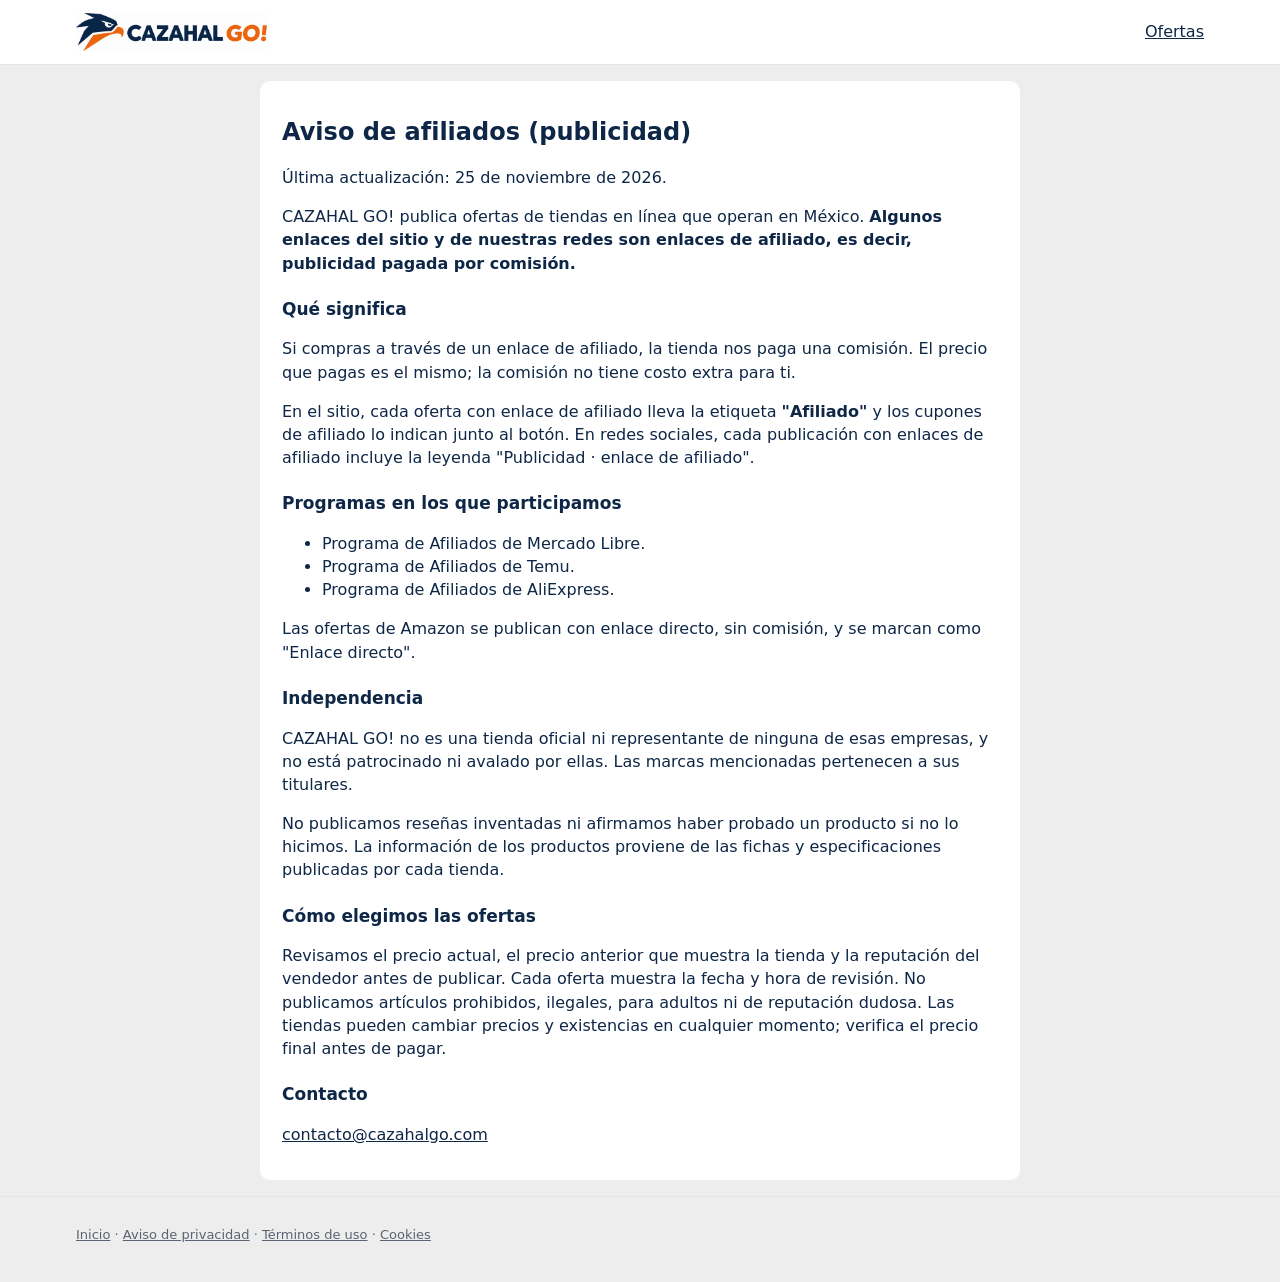
<file: aviso-de-afiliados.html>
<!DOCTYPE html>
<html lang="es-MX">
<head>
<meta charset="utf-8"><meta name="viewport" content="width=device-width, initial-scale=1">
<meta http-equiv="Content-Security-Policy" content="default-src 'self'; img-src 'self'; style-src 'self'; script-src 'self'; base-uri 'none'; form-action 'none'">
<title>Aviso de afiliados | CAZAHAL GO!</title>
<meta name="description" content="Cómo gana dinero CAZAHAL GO! y qué significan los enlaces de afiliado.">
<link rel="canonical" href="https://www.cazahalgo.com/aviso-de-afiliados.html">
<link rel="icon" href="img/favicon.ico"><link rel="stylesheet" href="estilos.css">
</head>
<body>
<header class="top"><div class="wrap top-in"><a href="/" class="logo"><img src="img/logo.png" alt="CAZAHAL GO!" width="302" height="60"></a><nav class="redes"><a href="/">Ofertas</a></nav></div></header>
<main class="wrap legal">
<h1>Aviso de afiliados (publicidad)</h1>
<p>Última actualización: 25 de noviembre de 2026.</p>
<p>CAZAHAL GO! publica ofertas de tiendas en línea que operan en México. <strong>Algunos enlaces del sitio y de nuestras redes son enlaces de afiliado, es decir, publicidad pagada por comisión.</strong></p>

<h2>Qué significa</h2>
<p>Si compras a través de un enlace de afiliado, la tienda nos paga una comisión. El precio que pagas es el mismo; la comisión no tiene costo extra para ti.</p>
<p>En el sitio, cada oferta con enlace de afiliado lleva la etiqueta <strong>"Afiliado"</strong> y los cupones de afiliado lo indican junto al botón. En redes sociales, cada publicación con enlaces de afiliado incluye la leyenda "Publicidad · enlace de afiliado".</p>

<h2>Programas en los que participamos</h2>
<ul>
<li>Programa de Afiliados de Mercado Libre.</li>
<li>Programa de Afiliados de Temu.</li>
<li>Programa de Afiliados de AliExpress.</li>
</ul>
<p>Las ofertas de Amazon se publican con enlace directo, sin comisión, y se marcan como "Enlace directo".</p>

<h2>Independencia</h2>
<p>CAZAHAL GO! no es una tienda oficial ni representante de ninguna de esas empresas, y no está patrocinado ni avalado por ellas. Las marcas mencionadas pertenecen a sus titulares.</p>
<p>No publicamos reseñas inventadas ni afirmamos haber probado un producto si no lo hicimos. La información de los productos proviene de las fichas y especificaciones publicadas por cada tienda.</p>

<h2>Cómo elegimos las ofertas</h2>
<p>Revisamos el precio actual, el precio anterior que muestra la tienda y la reputación del vendedor antes de publicar. Cada oferta muestra la fecha y hora de revisión. No publicamos artículos prohibidos, ilegales, para adultos ni de reputación dudosa. Las tiendas pueden cambiar precios y existencias en cualquier momento; verifica el precio final antes de pagar.</p>

<h2>Contacto</h2>
<p><a href="mailto:contacto@cazahalgo.com">contacto@cazahalgo.com</a></p>
</main>
<footer class="pie"><div class="wrap"><p><a href="/">Inicio</a> · <a href="aviso-de-privacidad.html">Aviso de privacidad</a> · <a href="terminos.html">Términos de uso</a> · <a href="cookies.html">Cookies</a></p></div></footer>
</body>
</html>
</file>
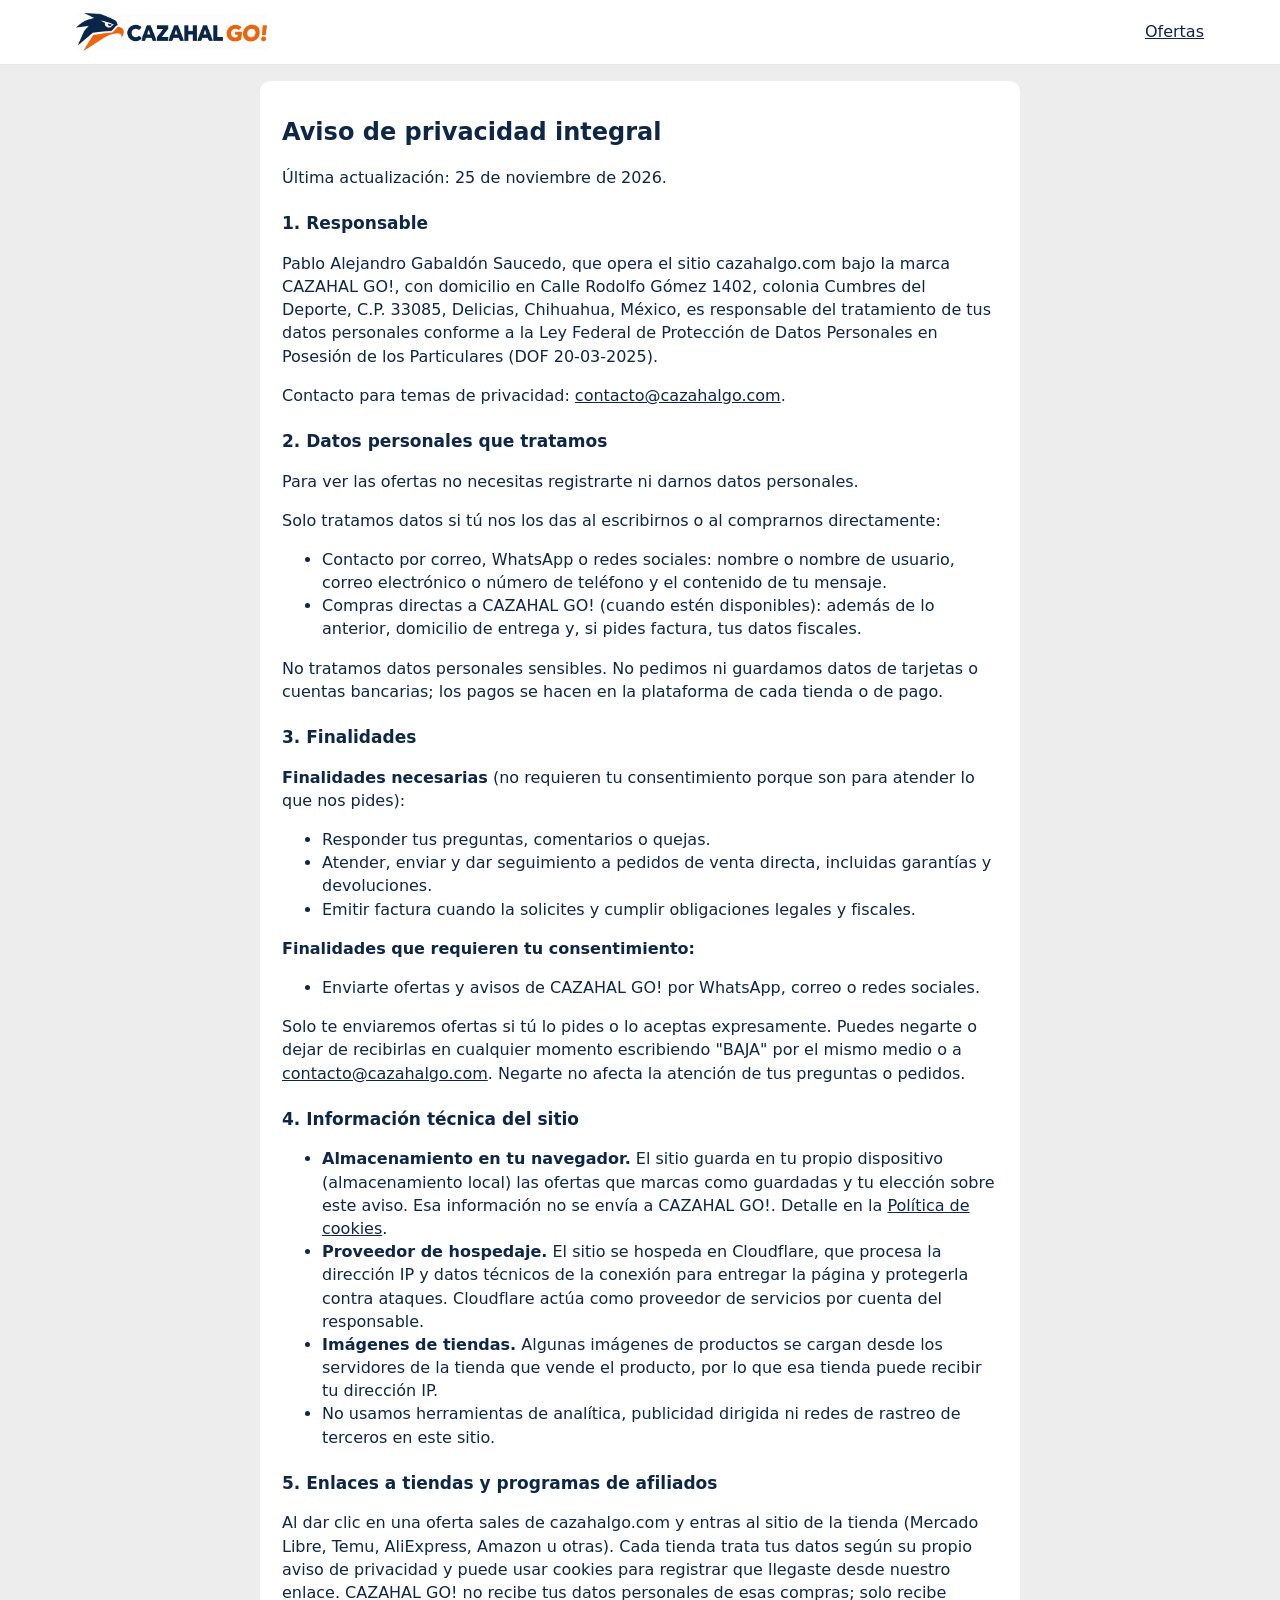
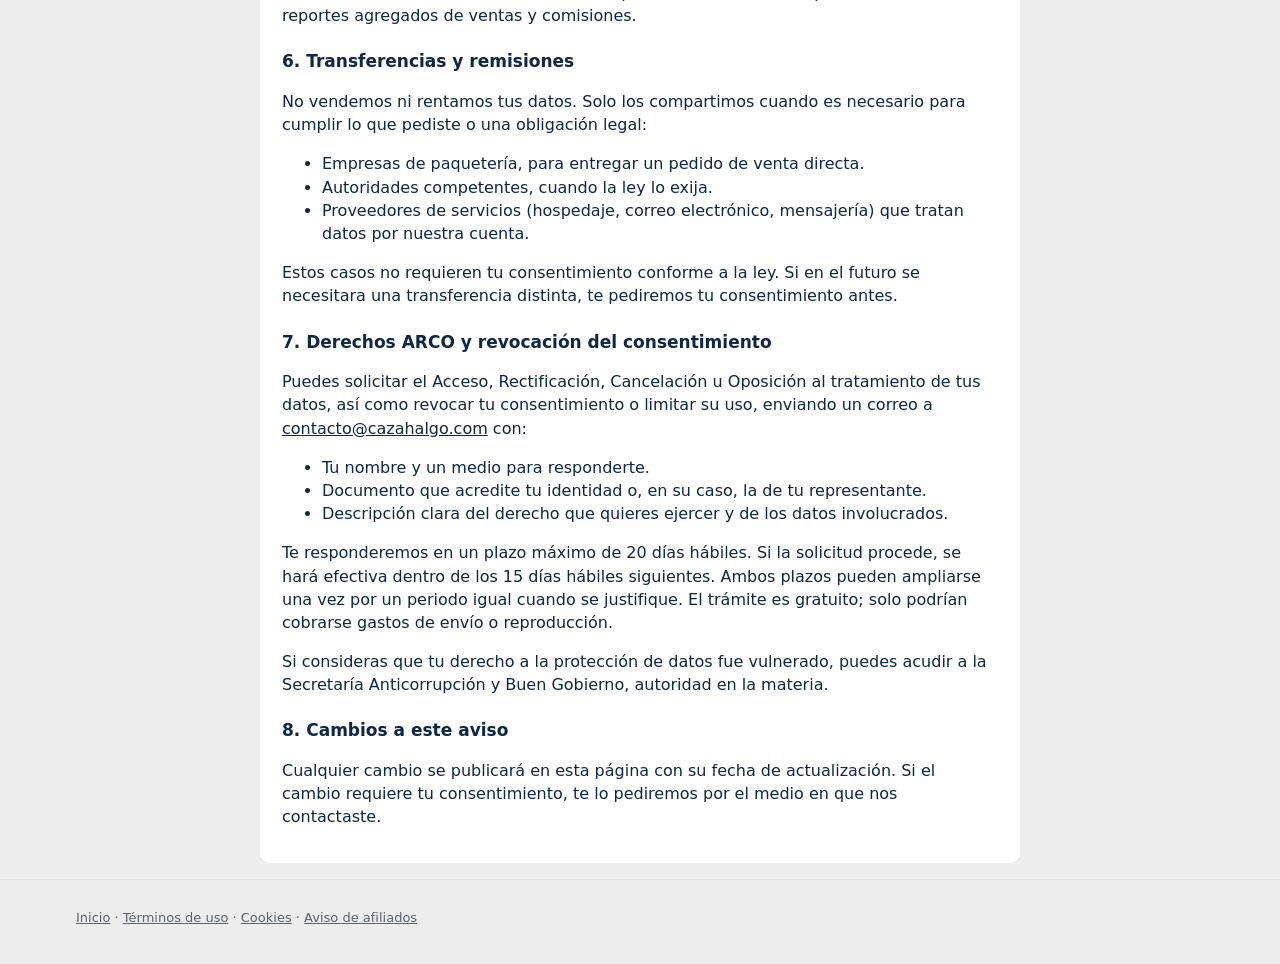
<file: aviso-de-privacidad.html>
<!DOCTYPE html>
<html lang="es-MX">
<head>
<meta charset="utf-8"><meta name="viewport" content="width=device-width, initial-scale=1">
<meta http-equiv="Content-Security-Policy" content="default-src 'self'; img-src 'self'; style-src 'self'; script-src 'self'; base-uri 'none'; form-action 'none'">
<title>Aviso de privacidad integral | CAZAHAL GO!</title>
<meta name="description" content="Aviso de privacidad integral de CAZAHAL GO! conforme a la Ley Federal de Protección de Datos Personales en Posesión de los Particulares.">
<link rel="canonical" href="https://www.cazahalgo.com/aviso-de-privacidad.html">
<link rel="icon" href="img/favicon.ico"><link rel="stylesheet" href="estilos.css">
</head>
<body>
<header class="top"><div class="wrap top-in"><a href="/" class="logo"><img src="img/logo.png" alt="CAZAHAL GO!" width="302" height="60"></a><nav class="redes"><a href="/">Ofertas</a></nav></div></header>
<main class="wrap legal">
<h1>Aviso de privacidad integral</h1>
<p>Última actualización: 25 de noviembre de 2026.</p>

<h2>1. Responsable</h2>
<p>Pablo Alejandro Gabaldón Saucedo, que opera el sitio cazahalgo.com bajo la marca CAZAHAL GO!, con domicilio en Calle Rodolfo Gómez 1402, colonia Cumbres del Deporte, C.P. 33085, Delicias, Chihuahua, México, es responsable del tratamiento de tus datos personales conforme a la Ley Federal de Protección de Datos Personales en Posesión de los Particulares (DOF 20-03-2025).</p>
<p>Contacto para temas de privacidad: <a href="mailto:contacto@cazahalgo.com">contacto@cazahalgo.com</a>.</p>

<h2>2. Datos personales que tratamos</h2>
<p>Para ver las ofertas no necesitas registrarte ni darnos datos personales.</p>
<p>Solo tratamos datos si tú nos los das al escribirnos o al comprarnos directamente:</p>
<ul>
<li>Contacto por correo, WhatsApp o redes sociales: nombre o nombre de usuario, correo electrónico o número de teléfono y el contenido de tu mensaje.</li>
<li>Compras directas a CAZAHAL GO! (cuando estén disponibles): además de lo anterior, domicilio de entrega y, si pides factura, tus datos fiscales.</li>
</ul>
<p>No tratamos datos personales sensibles. No pedimos ni guardamos datos de tarjetas o cuentas bancarias; los pagos se hacen en la plataforma de cada tienda o de pago.</p>

<h2>3. Finalidades</h2>
<p><strong>Finalidades necesarias</strong> (no requieren tu consentimiento porque son para atender lo que nos pides):</p>
<ul>
<li>Responder tus preguntas, comentarios o quejas.</li>
<li>Atender, enviar y dar seguimiento a pedidos de venta directa, incluidas garantías y devoluciones.</li>
<li>Emitir factura cuando la solicites y cumplir obligaciones legales y fiscales.</li>
</ul>
<p><strong>Finalidades que requieren tu consentimiento:</strong></p>
<ul>
<li>Enviarte ofertas y avisos de CAZAHAL GO! por WhatsApp, correo o redes sociales.</li>
</ul>
<p>Solo te enviaremos ofertas si tú lo pides o lo aceptas expresamente. Puedes negarte o dejar de recibirlas en cualquier momento escribiendo "BAJA" por el mismo medio o a <a href="mailto:contacto@cazahalgo.com">contacto@cazahalgo.com</a>. Negarte no afecta la atención de tus preguntas o pedidos.</p>

<h2>4. Información técnica del sitio</h2>
<ul>
<li><strong>Almacenamiento en tu navegador.</strong> El sitio guarda en tu propio dispositivo (almacenamiento local) las ofertas que marcas como guardadas y tu elección sobre este aviso. Esa información no se envía a CAZAHAL GO!. Detalle en la <a href="cookies.html">Política de cookies</a>.</li>
<li><strong>Proveedor de hospedaje.</strong> El sitio se hospeda en Cloudflare, que procesa la dirección IP y datos técnicos de la conexión para entregar la página y protegerla contra ataques. Cloudflare actúa como proveedor de servicios por cuenta del responsable.</li>
<li><strong>Imágenes de tiendas.</strong> Algunas imágenes de productos se cargan desde los servidores de la tienda que vende el producto, por lo que esa tienda puede recibir tu dirección IP.</li>
<li>No usamos herramientas de analítica, publicidad dirigida ni redes de rastreo de terceros en este sitio.</li>
</ul>

<h2>5. Enlaces a tiendas y programas de afiliados</h2>
<p>Al dar clic en una oferta sales de cazahalgo.com y entras al sitio de la tienda (Mercado Libre, Temu, AliExpress, Amazon u otras). Cada tienda trata tus datos según su propio aviso de privacidad y puede usar cookies para registrar que llegaste desde nuestro enlace. CAZAHAL GO! no recibe tus datos personales de esas compras; solo recibe reportes agregados de ventas y comisiones.</p>

<h2>6. Transferencias y remisiones</h2>
<p>No vendemos ni rentamos tus datos. Solo los compartimos cuando es necesario para cumplir lo que pediste o una obligación legal:</p>
<ul>
<li>Empresas de paquetería, para entregar un pedido de venta directa.</li>
<li>Autoridades competentes, cuando la ley lo exija.</li>
<li>Proveedores de servicios (hospedaje, correo electrónico, mensajería) que tratan datos por nuestra cuenta.</li>
</ul>
<p>Estos casos no requieren tu consentimiento conforme a la ley. Si en el futuro se necesitara una transferencia distinta, te pediremos tu consentimiento antes.</p>

<h2>7. Derechos ARCO y revocación del consentimiento</h2>
<p>Puedes solicitar el Acceso, Rectificación, Cancelación u Oposición al tratamiento de tus datos, así como revocar tu consentimiento o limitar su uso, enviando un correo a <a href="mailto:contacto@cazahalgo.com">contacto@cazahalgo.com</a> con:</p>
<ul>
<li>Tu nombre y un medio para responderte.</li>
<li>Documento que acredite tu identidad o, en su caso, la de tu representante.</li>
<li>Descripción clara del derecho que quieres ejercer y de los datos involucrados.</li>
</ul>
<p>Te responderemos en un plazo máximo de 20 días hábiles. Si la solicitud procede, se hará efectiva dentro de los 15 días hábiles siguientes. Ambos plazos pueden ampliarse una vez por un periodo igual cuando se justifique. El trámite es gratuito; solo podrían cobrarse gastos de envío o reproducción.</p>
<p>Si consideras que tu derecho a la protección de datos fue vulnerado, puedes acudir a la Secretaría Anticorrupción y Buen Gobierno, autoridad en la materia.</p>

<h2>8. Cambios a este aviso</h2>
<p>Cualquier cambio se publicará en esta página con su fecha de actualización. Si el cambio requiere tu consentimiento, te lo pediremos por el medio en que nos contactaste.</p>
</main>
<footer class="pie"><div class="wrap"><p><a href="/">Inicio</a> · <a href="terminos.html">Términos de uso</a> · <a href="cookies.html">Cookies</a> · <a href="aviso-de-afiliados.html">Aviso de afiliados</a></p></div></footer>
</body>
</html>
</file>
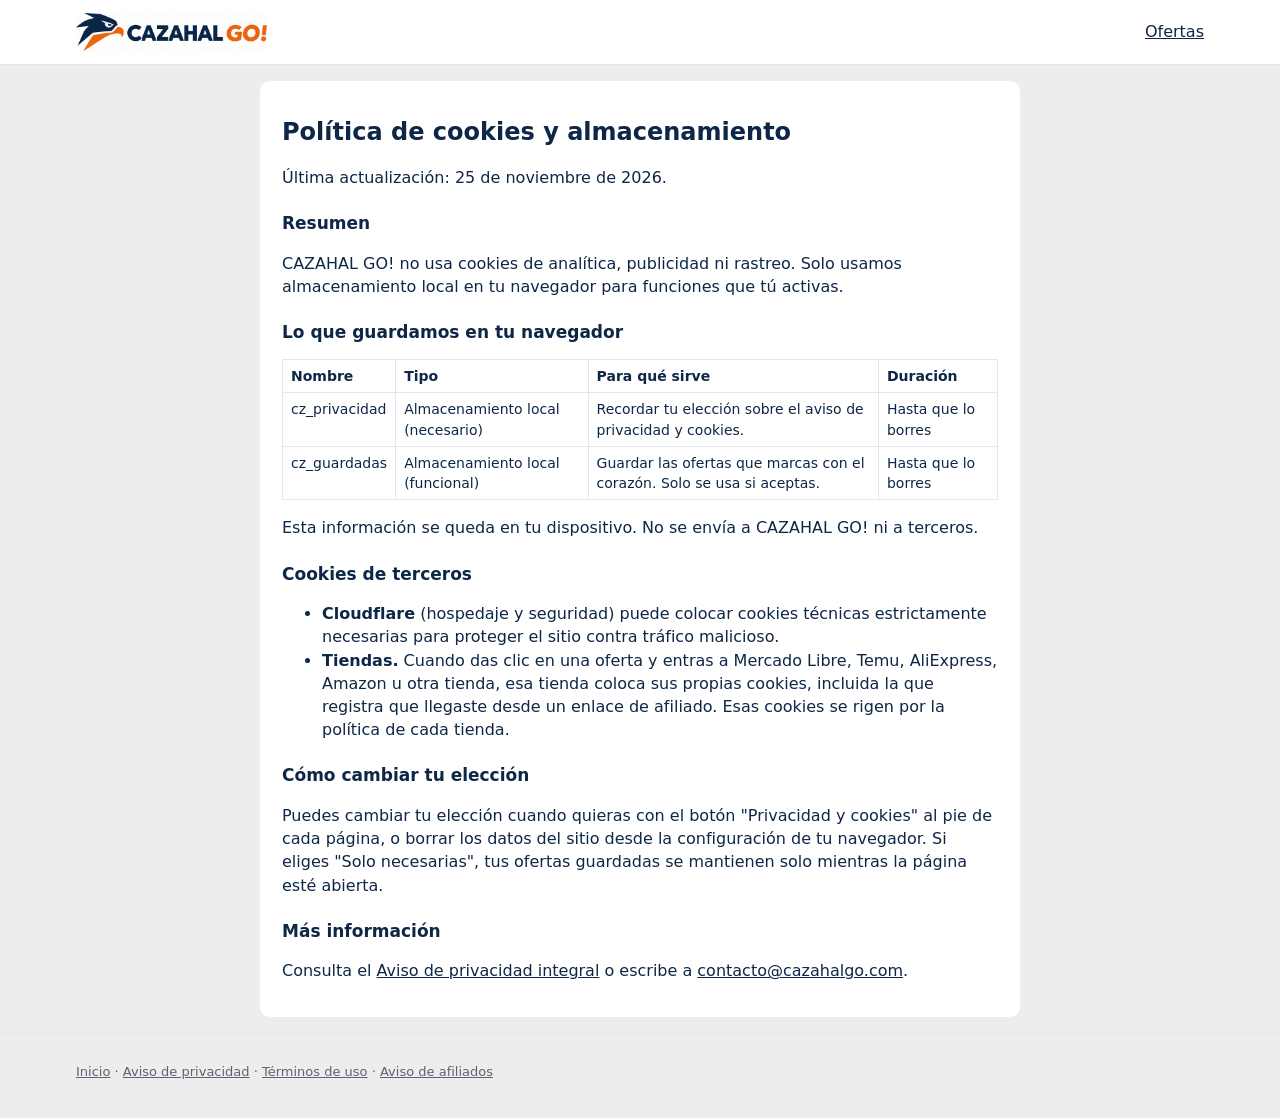
<file: cookies.html>
<!DOCTYPE html>
<html lang="es-MX">
<head>
<meta charset="utf-8"><meta name="viewport" content="width=device-width, initial-scale=1">
<meta http-equiv="Content-Security-Policy" content="default-src 'self'; img-src 'self'; style-src 'self'; script-src 'self'; base-uri 'none'; form-action 'none'">
<title>Política de cookies | CAZAHAL GO!</title>
<meta name="description" content="Qué cookies y almacenamiento local usa CAZAHAL GO! y cómo controlarlos.">
<link rel="canonical" href="https://www.cazahalgo.com/cookies.html">
<link rel="icon" href="img/favicon.ico"><link rel="stylesheet" href="estilos.css">
</head>
<body>
<header class="top"><div class="wrap top-in"><a href="/" class="logo"><img src="img/logo.png" alt="CAZAHAL GO!" width="302" height="60"></a><nav class="redes"><a href="/">Ofertas</a></nav></div></header>
<main class="wrap legal">
<h1>Política de cookies y almacenamiento</h1>
<p>Última actualización: 25 de noviembre de 2026.</p>

<h2>Resumen</h2>
<p>CAZAHAL GO! no usa cookies de analítica, publicidad ni rastreo. Solo usamos almacenamiento local en tu navegador para funciones que tú activas.</p>

<h2>Lo que guardamos en tu navegador</h2>
<table class="tabla-legal">
<thead><tr><th>Nombre</th><th>Tipo</th><th>Para qué sirve</th><th>Duración</th></tr></thead>
<tbody>
<tr><td>cz_privacidad</td><td>Almacenamiento local (necesario)</td><td>Recordar tu elección sobre el aviso de privacidad y cookies.</td><td>Hasta que lo borres</td></tr>
<tr><td>cz_guardadas</td><td>Almacenamiento local (funcional)</td><td>Guardar las ofertas que marcas con el corazón. Solo se usa si aceptas.</td><td>Hasta que lo borres</td></tr>
</tbody>
</table>
<p>Esta información se queda en tu dispositivo. No se envía a CAZAHAL GO! ni a terceros.</p>

<h2>Cookies de terceros</h2>
<ul>
<li><strong>Cloudflare</strong> (hospedaje y seguridad) puede colocar cookies técnicas estrictamente necesarias para proteger el sitio contra tráfico malicioso.</li>
<li><strong>Tiendas.</strong> Cuando das clic en una oferta y entras a Mercado Libre, Temu, AliExpress, Amazon u otra tienda, esa tienda coloca sus propias cookies, incluida la que registra que llegaste desde un enlace de afiliado. Esas cookies se rigen por la política de cada tienda.</li>
</ul>

<h2>Cómo cambiar tu elección</h2>
<p>Puedes cambiar tu elección cuando quieras con el botón "Privacidad y cookies" al pie de cada página, o borrar los datos del sitio desde la configuración de tu navegador. Si eliges "Solo necesarias", tus ofertas guardadas se mantienen solo mientras la página esté abierta.</p>

<h2>Más información</h2>
<p>Consulta el <a href="aviso-de-privacidad.html">Aviso de privacidad integral</a> o escribe a <a href="mailto:contacto@cazahalgo.com">contacto@cazahalgo.com</a>.</p>
</main>
<footer class="pie"><div class="wrap"><p><a href="/">Inicio</a> · <a href="aviso-de-privacidad.html">Aviso de privacidad</a> · <a href="terminos.html">Términos de uso</a> · <a href="aviso-de-afiliados.html">Aviso de afiliados</a></p></div></footer>
</body>
</html>
</file>
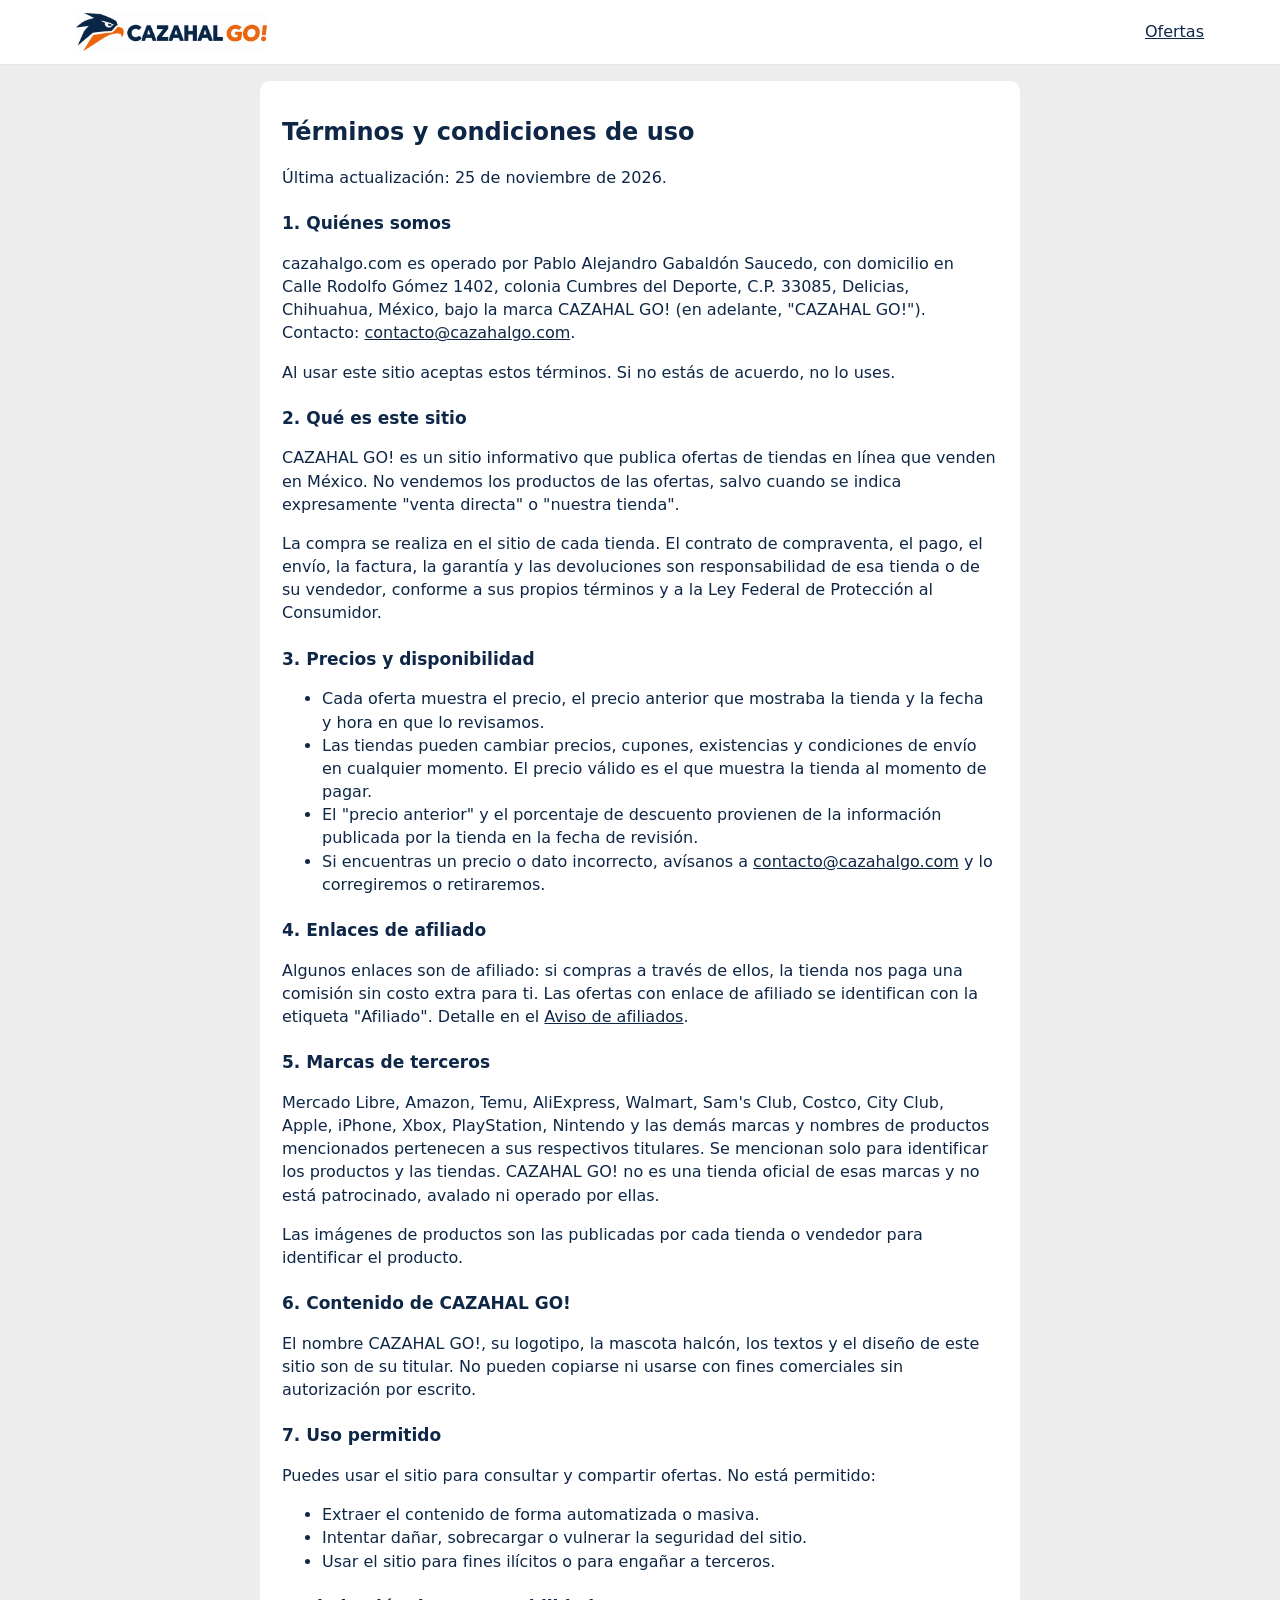
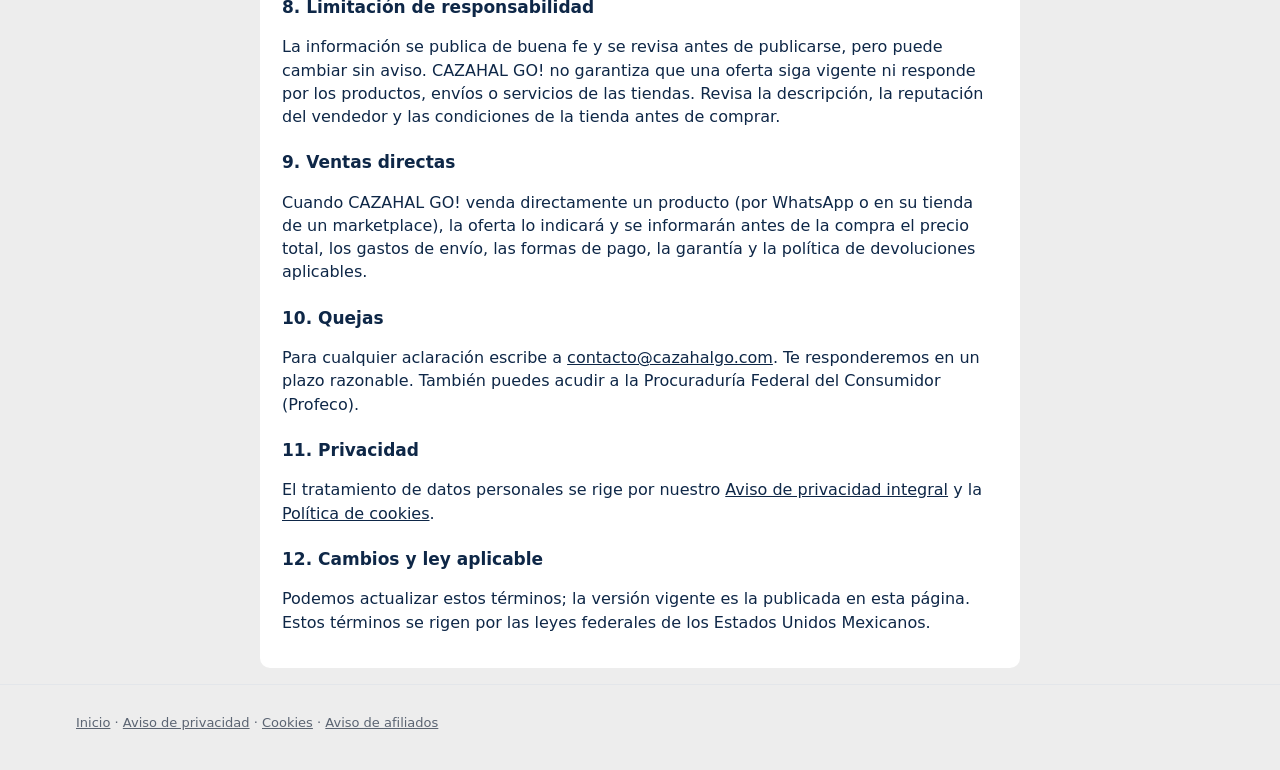
<file: terminos.html>
<!DOCTYPE html>
<html lang="es-MX">
<head>
<meta charset="utf-8"><meta name="viewport" content="width=device-width, initial-scale=1">
<meta http-equiv="Content-Security-Policy" content="default-src 'self'; img-src 'self'; style-src 'self'; script-src 'self'; base-uri 'none'; form-action 'none'">
<title>Términos y condiciones de uso | CAZAHAL GO!</title>
<meta name="description" content="Términos y condiciones de uso del sitio cazahalgo.com.">
<link rel="canonical" href="https://www.cazahalgo.com/terminos.html">
<link rel="icon" href="img/favicon.ico"><link rel="stylesheet" href="estilos.css">
</head>
<body>
<header class="top"><div class="wrap top-in"><a href="/" class="logo"><img src="img/logo.png" alt="CAZAHAL GO!" width="302" height="60"></a><nav class="redes"><a href="/">Ofertas</a></nav></div></header>
<main class="wrap legal">
<h1>Términos y condiciones de uso</h1>
<p>Última actualización: 25 de noviembre de 2026.</p>

<h2>1. Quiénes somos</h2>
<p>cazahalgo.com es operado por Pablo Alejandro Gabaldón Saucedo, con domicilio en Calle Rodolfo Gómez 1402, colonia Cumbres del Deporte, C.P. 33085, Delicias, Chihuahua, México, bajo la marca CAZAHAL GO! (en adelante, "CAZAHAL GO!"). Contacto: <a href="mailto:contacto@cazahalgo.com">contacto@cazahalgo.com</a>.</p>
<p>Al usar este sitio aceptas estos términos. Si no estás de acuerdo, no lo uses.</p>

<h2>2. Qué es este sitio</h2>
<p>CAZAHAL GO! es un sitio informativo que publica ofertas de tiendas en línea que venden en México. No vendemos los productos de las ofertas, salvo cuando se indica expresamente "venta directa" o "nuestra tienda".</p>
<p>La compra se realiza en el sitio de cada tienda. El contrato de compraventa, el pago, el envío, la factura, la garantía y las devoluciones son responsabilidad de esa tienda o de su vendedor, conforme a sus propios términos y a la Ley Federal de Protección al Consumidor.</p>

<h2>3. Precios y disponibilidad</h2>
<ul>
<li>Cada oferta muestra el precio, el precio anterior que mostraba la tienda y la fecha y hora en que lo revisamos.</li>
<li>Las tiendas pueden cambiar precios, cupones, existencias y condiciones de envío en cualquier momento. El precio válido es el que muestra la tienda al momento de pagar.</li>
<li>El "precio anterior" y el porcentaje de descuento provienen de la información publicada por la tienda en la fecha de revisión.</li>
<li>Si encuentras un precio o dato incorrecto, avísanos a <a href="mailto:contacto@cazahalgo.com">contacto@cazahalgo.com</a> y lo corregiremos o retiraremos.</li>
</ul>

<h2>4. Enlaces de afiliado</h2>
<p>Algunos enlaces son de afiliado: si compras a través de ellos, la tienda nos paga una comisión sin costo extra para ti. Las ofertas con enlace de afiliado se identifican con la etiqueta "Afiliado". Detalle en el <a href="aviso-de-afiliados.html">Aviso de afiliados</a>.</p>

<h2>5. Marcas de terceros</h2>
<p>Mercado Libre, Amazon, Temu, AliExpress, Walmart, Sam's Club, Costco, City Club, Apple, iPhone, Xbox, PlayStation, Nintendo y las demás marcas y nombres de productos mencionados pertenecen a sus respectivos titulares. Se mencionan solo para identificar los productos y las tiendas. CAZAHAL GO! no es una tienda oficial de esas marcas y no está patrocinado, avalado ni operado por ellas.</p>
<p>Las imágenes de productos son las publicadas por cada tienda o vendedor para identificar el producto.</p>

<h2>6. Contenido de CAZAHAL GO!</h2>
<p>El nombre CAZAHAL GO!, su logotipo, la mascota halcón, los textos y el diseño de este sitio son de su titular. No pueden copiarse ni usarse con fines comerciales sin autorización por escrito.</p>

<h2>7. Uso permitido</h2>
<p>Puedes usar el sitio para consultar y compartir ofertas. No está permitido:</p>
<ul>
<li>Extraer el contenido de forma automatizada o masiva.</li>
<li>Intentar dañar, sobrecargar o vulnerar la seguridad del sitio.</li>
<li>Usar el sitio para fines ilícitos o para engañar a terceros.</li>
</ul>

<h2>8. Limitación de responsabilidad</h2>
<p>La información se publica de buena fe y se revisa antes de publicarse, pero puede cambiar sin aviso. CAZAHAL GO! no garantiza que una oferta siga vigente ni responde por los productos, envíos o servicios de las tiendas. Revisa la descripción, la reputación del vendedor y las condiciones de la tienda antes de comprar.</p>

<h2>9. Ventas directas</h2>
<p>Cuando CAZAHAL GO! venda directamente un producto (por WhatsApp o en su tienda de un marketplace), la oferta lo indicará y se informarán antes de la compra el precio total, los gastos de envío, las formas de pago, la garantía y la política de devoluciones aplicables.</p>

<h2>10. Quejas</h2>
<p>Para cualquier aclaración escribe a <a href="mailto:contacto@cazahalgo.com">contacto@cazahalgo.com</a>. Te responderemos en un plazo razonable. También puedes acudir a la Procuraduría Federal del Consumidor (Profeco).</p>

<h2>11. Privacidad</h2>
<p>El tratamiento de datos personales se rige por nuestro <a href="aviso-de-privacidad.html">Aviso de privacidad integral</a> y la <a href="cookies.html">Política de cookies</a>.</p>

<h2>12. Cambios y ley aplicable</h2>
<p>Podemos actualizar estos términos; la versión vigente es la publicada en esta página. Estos términos se rigen por las leyes federales de los Estados Unidos Mexicanos.</p>
</main>
<footer class="pie"><div class="wrap"><p><a href="/">Inicio</a> · <a href="aviso-de-privacidad.html">Aviso de privacidad</a> · <a href="cookies.html">Cookies</a> · <a href="aviso-de-afiliados.html">Aviso de afiliados</a></p></div></footer>
</body>
</html>
</file>
<file: estilos.css>
.hero{background:radial-gradient(circle at 85% 40%,#fde6d6 0,#fff 42%),#fff;border-bottom:1px solid var(--linea)}
.hero-in{display:flex;align-items:center;gap:28px;padding:30px 16px 26px}
.eyebrow{display:inline-block;font-family:Bahnschrift,"Segoe UI Variable Display","Segoe UI",system-ui,sans-serif;font-weight:600;font-size:13px;letter-spacing:.12em;text-transform:uppercase;color:var(--naranja);margin-bottom:8px}
.hero h1{font-family:Bahnschrift,"Segoe UI Variable Display","Segoe UI",system-ui,sans-serif;font-weight:700;font-size:46px;line-height:1.05;letter-spacing:-.01em;margin:0 0 12px;color:var(--navy)}
.hero h1 span{color:var(--naranja)}
.hero p{margin:0 0 18px;color:var(--gris);max-width:600px;font-size:17px}
.masc-wrap{flex:0 0 auto}
.masc{width:190px;height:auto;display:block}
.buscar input{width:100%;max-width:560px;font:inherit;font-size:16px;padding:14px 16px;border:2px solid var(--navy);border-radius:12px;outline:none;box-shadow:0 4px 14px rgba(14,39,71,.08)}
.datos{list-style:none;padding:0;margin:16px 0 0;display:flex;gap:10px;flex-wrap:wrap;font-size:13px;color:var(--gris)}
.datos li{background:#fff;border:1px solid var(--linea);border-radius:10px;padding:6px 12px}
.datos b{color:var(--navy);font-family:Bahnschrift,"Segoe UI",system-ui,sans-serif;font-size:19px;margin-right:2px}
.conf-in strong::before{content:"\2713  ";color:var(--naranja)}
.bloque h2,.unete h2{font-family:Bahnschrift,"Segoe UI",system-ui,sans-serif;font-weight:700}
:root{--navy:#0E2747;--navy2:#16365f;--naranja:#F26B1D;--rojo:#E02D2D;--verde:#1f8a4c;--gris:#5b6472;--linea:#e3e6ea;--fondo:#f6f7f9}
*{box-sizing:border-box}
html{scroll-behavior:smooth}
body{margin:0;font-family:"Segoe UI",system-ui,-apple-system,Roboto,Arial,sans-serif;color:var(--navy);background:#ededed;line-height:1.45}
a{color:var(--navy)}
.sr{position:absolute;width:1px;height:1px;overflow:hidden;clip:rect(0 0 0 0)}
.wrap{max-width:1160px;margin:0 auto;padding:0 16px}
.top{border-bottom:1px solid var(--linea);background:#fff;position:sticky;top:0;z-index:20}
.top-in{display:flex;align-items:center;justify-content:space-between;height:64px;gap:12px}
.logo img{height:38px;width:auto;display:block}
.menu{display:flex;gap:16px;align-items:center}
.menu a{text-decoration:none;font-weight:600;font-size:15px}
.pill{display:inline-block;min-width:20px;padding:0 6px;border-radius:10px;background:var(--naranja);color:#fff;font-size:12px;text-align:center}
.hero-txt{flex:1}
.buscar input:focus{border-color:var(--naranja)}
.confianza{background:var(--navy);color:#fff}
.conf-in{display:grid;grid-template-columns:repeat(4,1fr);gap:12px;padding:12px 16px}
.conf-in div{display:grid;grid-template-columns:auto 1fr;column-gap:10px;align-items:center;font-size:13px}
.conf-in div .ico{grid-row:span 2;width:40px;height:40px;border-radius:50%;background:rgba(255,255,255,.1);color:#ffb37f;display:flex;align-items:center;justify-content:center}
.conf-in div .ico svg{width:22px;height:22px}
.conf-in strong{font-size:14px;color:#fff}
.conf-in span{color:#c9d3e0}
.barra{display:flex;justify-content:space-between;align-items:center;flex-wrap:wrap;gap:10px;margin:18px 0 6px}
.filtros{display:flex;flex-wrap:wrap;gap:8px}
.filtros button{border:1px solid var(--linea);background:#fff;color:var(--navy);padding:7px 14px;border-radius:18px;font:inherit;font-size:14px;cursor:pointer}
.filtros button[aria-pressed="true"]{background:var(--navy);color:#fff;border-color:var(--navy)}
.orden{display:flex;gap:6px;align-items:center;font-size:13px;color:var(--gris)}
.orden select{font:inherit;font-size:14px;padding:6px 8px;border:1px solid var(--linea);border-radius:6px;color:var(--navy);background:#fff}
.aviso-af{font-size:13px;color:var(--gris);margin:6px 0 14px}
.grid{display:grid;grid-template-columns:repeat(auto-fill,minmax(225px,1fr));gap:16px;margin-bottom:28px}
.oferta{border:1px solid var(--linea);border-radius:10px;display:flex;flex-direction:column;overflow:hidden;background:#fff;position:relative;transition:box-shadow .15s,transform .15s}
.oferta:hover{box-shadow:0 6px 18px rgba(14,39,71,.12);transform:translateY(-2px)}
.oferta .foto{aspect-ratio:1/1;background:#fff;display:flex;align-items:center;justify-content:center;border-bottom:1px solid var(--linea)}
.oferta .foto img{max-width:86%;max-height:86%;object-fit:contain}
.nivel{position:absolute;top:8px;left:8px;font-size:11px;font-weight:700;padding:3px 7px;border-radius:4px;color:#fff;background:var(--navy)}
.nivel.n3{background:var(--rojo)}.nivel.n2{background:var(--naranja)}
.guardar{position:absolute;top:6px;right:6px;width:34px;height:34px;border-radius:50%;border:1px solid var(--linea);background:#fff;cursor:pointer;font-size:18px;line-height:1;color:var(--gris)}
.guardar[aria-pressed="true"]{color:var(--rojo);border-color:var(--rojo)}
.oferta .cuerpo{padding:12px;display:flex;flex-direction:column;gap:6px;flex:1}
.tienda{font-size:12px;font-weight:700;text-transform:uppercase;letter-spacing:.04em;color:var(--gris);display:flex;gap:6px;align-items:center;flex-wrap:wrap}
.tag{font-size:10px;font-weight:700;padding:1px 5px;border-radius:3px;border:1px solid var(--linea);color:var(--gris);text-transform:none;letter-spacing:0}
.tag.af{border-color:var(--verde);color:var(--verde)}
.oferta h3{font-size:15px;font-weight:600;margin:0;display:-webkit-box;-webkit-line-clamp:2;-webkit-box-orient:vertical;overflow:hidden;min-height:2.9em}
.precios{display:flex;align-items:baseline;gap:8px;flex-wrap:wrap}
.precio{font-size:22px;font-weight:700}
.antes{font-size:13px;color:var(--gris);text-decoration:line-through}
.desc{background:var(--rojo);color:#fff;font-size:12px;font-weight:700;padding:2px 6px;border-radius:4px}
.ahorro{font-size:13px;color:var(--verde);font-weight:600}
.fecha{font-size:12px;color:var(--gris)}
.fecha.vieja{color:var(--rojo)}
.botones{margin-top:auto;display:flex;flex-direction:column;gap:6px;padding-top:6px}
.btn{display:block;text-align:center;text-decoration:none;font-weight:700;font-size:14px;padding:10px;border-radius:8px;border:0;cursor:pointer;font-family:inherit}
.btn.ir{background:var(--naranja);color:#fff}
.btn.ir:hover{background:#d95a10}
.btn.sec{border:1px solid var(--navy);color:var(--navy);background:#fff}
.compartir{display:flex;gap:6px}
.compartir a,.compartir button{flex:1;font-size:12px;padding:6px;border:1px solid var(--linea);border-radius:6px;background:#fff;color:var(--gris);text-decoration:none;text-align:center;cursor:pointer;font-family:inherit}
.vacio{color:var(--gris)}
.bloque{margin:28px 0}
.bloque h2{font-size:22px;margin:0 0 2px}
.sub{color:var(--gris);font-size:14px;margin:0 0 14px}
.cupones{display:grid;grid-template-columns:repeat(auto-fill,minmax(250px,1fr));gap:12px}
.cupon{border:2px dashed var(--naranja);border-radius:10px;padding:14px;display:flex;flex-direction:column;gap:6px}
.cupon .t{font-weight:700;font-size:16px}
.cupon .d{font-size:13px;color:var(--gris)}
.cupon .cod{display:flex;gap:6px;align-items:center}
.cupon code{flex:1;font-size:15px;font-weight:700;letter-spacing:.06em;background:var(--fondo);padding:8px;border-radius:6px;text-align:center}
.cupon button{border:0;background:var(--navy);color:#fff;font-weight:700;padding:8px 12px;border-radius:6px;cursor:pointer;font-family:inherit}
.tiendas{display:grid;grid-template-columns:repeat(auto-fill,minmax(160px,1fr));gap:10px}
.tiendas a{display:flex;flex-direction:column;gap:2px;border:1px solid var(--linea);border-radius:10px;padding:12px;text-decoration:none}
.tiendas a strong{font-size:15px}
.tiendas a span{font-size:12px;color:var(--gris)}
.tiendas a:hover{border-color:var(--naranja)}
.como ol{padding-left:20px;margin:6px 0}
.como li{margin:4px 0}
.consejo{background:#fff6ef;border-left:4px solid var(--naranja);padding:10px 12px;font-size:14px;border-radius:4px}
.unete{background:var(--fondo);border-top:1px solid var(--linea)}
.unete-in{display:flex;justify-content:space-between;align-items:center;gap:16px;padding:20px 16px;flex-wrap:wrap}
.unete h2{margin:0;font-size:20px}.unete p{margin:2px 0 0;color:var(--gris)}
.unete-btn{display:flex;gap:8px}
.pie{border-top:1px solid var(--linea);font-size:13px;color:var(--gris);padding:16px 0 24px}
.pie-in{display:flex;justify-content:space-between;gap:16px;flex-wrap:wrap}
.pie a{color:var(--gris)}
.pie-logo{height:30px;width:auto}
.nota{font-size:12px;margin-top:10px}
.toast{position:fixed;left:50%;bottom:20px;transform:translateX(-50%);background:var(--navy);color:#fff;padding:10px 16px;border-radius:8px;font-size:14px;opacity:0;pointer-events:none;transition:opacity .2s;z-index:30}
.toast.on{opacity:1}
.legal{max-width:760px;margin:24px auto 40px}
.legal h1{font-size:24px}.legal h2{font-size:17px;margin-top:22px}
@media (max-width:760px){.conf-in{grid-template-columns:repeat(2,1fr)}.masc{width:110px}.hero h1{font-size:32px}.menu a:not(.guard-link){display:none}}
@media (max-width:560px){.grid{grid-template-columns:repeat(2,1fr);gap:10px}.precio{font-size:18px}.oferta h3{font-size:14px}.logo img{height:30px}.masc{display:none}.orden{width:100%;flex-wrap:wrap}.compartir{flex-wrap:wrap}}
.vend{color:var(--gris);font-weight:400}
.cats{display:flex;gap:8px;overflow-x:auto;padding:16px 0 4px;scrollbar-width:thin}
.cats button{flex:0 0 auto;display:flex;flex-direction:column;align-items:center;gap:6px;min-width:92px;border:0;background:transparent;color:var(--navy);padding:6px 4px;font:inherit;font-size:13px;cursor:pointer;white-space:nowrap}
.cats .ico{width:58px;height:58px;border-radius:50%;background:#fff;box-shadow:0 1px 3px rgba(14,39,71,.12);display:flex;align-items:center;justify-content:center;color:#5b6b80;transition:color .15s,box-shadow .15s}
.cats button b{font-weight:600}
.cats button span{color:var(--gris);font-weight:400;font-size:11px;margin-top:-4px}
.cats button:hover .ico{color:var(--naranja);box-shadow:0 2px 8px rgba(14,39,71,.18)}
.cats button[aria-pressed="true"] .ico{background:var(--naranja);color:#fff}
.cats button[aria-pressed="true"] b{color:var(--naranja)}

.hero-in{padding:22px 16px 18px}
.hero h1{font-size:40px}
.masc{width:160px}

/* Fondo gris: secciones blancas tipo tarjeta */
.barra{background:#fff;border-radius:10px;padding:10px 14px;box-shadow:0 1px 2px rgba(14,39,71,.08)}
.cupon,.tiendas a{background:#fff}
.tiendas a{border-color:transparent;box-shadow:0 1px 2px rgba(14,39,71,.1)}
.consejo{background:#fff}
.oferta{border-color:transparent;box-shadow:0 1px 2px rgba(14,39,71,.1)}
.oferta:hover{box-shadow:0 6px 18px rgba(14,39,71,.16)}

/* Aviso de privacidad / cookies */
.priv{position:fixed;left:0;right:0;bottom:0;z-index:50;background:#fff;border-top:3px solid var(--naranja);box-shadow:0 -4px 16px rgba(14,39,71,.18)}
.priv-in{max-width:1100px;margin:0 auto;padding:12px 16px;display:flex;gap:14px;align-items:center;flex-wrap:wrap}
.priv-in p{flex:1 1 420px;margin:0;font-size:13px;color:var(--navy)}
.priv-btn{display:flex;gap:8px}
.priv-btn .btn{width:auto;padding:9px 16px}
.enlace{background:none;border:0;padding:0;color:inherit;text-decoration:underline;cursor:pointer;font:inherit}
.tabla-legal{border-collapse:collapse;width:100%;font-size:14px;margin:8px 0;background:#fff}
.tabla-legal th,.tabla-legal td{border:1px solid var(--linea);padding:6px 8px;text-align:left;vertical-align:top}
.cupon .tag.af,.tiendas .tag.af{align-self:flex-start;margin-top:4px}
.legal{background:#fff;border-radius:10px;padding:18px 22px;margin-top:16px;margin-bottom:16px}

/* Promociones tipo marketplace */
.anuncio{background:#111c2e;color:#fff;font-size:12.5px;overflow:hidden;white-space:nowrap}
.anuncio-track{display:flex;width:max-content;animation:anuncio 38s linear infinite}
.anuncio-track div{display:flex;align-items:center;padding:7px 0}
.anuncio-track span{padding:0 14px}.anuncio-track i{color:var(--naranja);font-style:normal}
@keyframes anuncio{to{transform:translateX(-50%)}}
.bf{background:#0b0b0d;color:#fff;border-bottom:3px solid var(--naranja)}
.bf-in{display:flex;align-items:center;gap:18px;flex-wrap:wrap;padding:14px 16px}
.bf-t{display:flex;flex-direction:column}
.bf-k{font-family:Bahnschrift,"Segoe UI",system-ui,sans-serif;font-weight:800;font-size:30px;letter-spacing:1px;line-height:1;color:#fff}
.bf-k::after{content:"";display:block;height:4px;width:64px;background:var(--naranja);margin-top:6px;border-radius:2px}
.bf-s{font-size:13px;color:#c9cdd6;margin-top:6px}
.bf-c{display:flex;flex-direction:column;font-size:12px;color:#c9cdd6}
.bf-r{font-size:16px;color:#fff;font-variant-numeric:tabular-nums}
.bf-r b{display:inline-block;min-width:30px;text-align:center;background:var(--naranja);color:#fff;border-radius:5px;padding:3px 4px;margin-right:2px;font-size:18px}
.bf-b{width:auto;margin-left:auto;padding:10px 18px;background:var(--naranja)}
.bf-n{flex-basis:100%;margin:0;font-size:11px;color:#8d93a0}
.tira{background:#fff;border-radius:12px;margin:16px 0 4px;overflow:hidden;box-shadow:0 1px 3px rgba(14,39,71,.1)}
.tira-h{display:flex;align-items:center;gap:12px;padding:10px 14px;flex-wrap:wrap}
.rel .tira-h{background:linear-gradient(90deg,#ff7a00,#e0262d);color:#fff}
.liq .tira-h{background:linear-gradient(90deg,#ffc21a,#ff8a00);color:#2a1600}
.tira-t{display:flex;align-items:center;gap:6px;font-family:Bahnschrift,"Segoe UI",system-ui,sans-serif;font-weight:800;font-size:22px;text-transform:uppercase;letter-spacing:.5px}
.tira-t svg{width:24px;height:24px}
.tira-s{font-size:13px;opacity:.95}
.tira-m{margin-left:auto;color:inherit;font-weight:700;font-size:14px;text-decoration:none;white-space:nowrap}
.tira-c{display:flex;gap:10px;overflow-x:auto;padding:12px 14px 6px;scroll-snap-type:x mandatory;scrollbar-width:thin}
.mini{flex:0 0 150px;scroll-snap-align:start;display:flex;flex-direction:column;gap:3px;text-decoration:none;color:var(--navy)}
.mini-f{position:relative;aspect-ratio:1/1;background:#f3f4f6;border-radius:8px;overflow:hidden;display:flex;align-items:center;justify-content:center}
.mini-f img{max-width:100%;max-height:100%;object-fit:contain;mix-blend-mode:multiply}
.mini-d{position:absolute;left:0;bottom:0;background:var(--rojo);color:#fff;font-size:12px;padding:2px 7px;border-top-right-radius:8px}
.liq .mini-d{background:#ff8a00}
.mini-p{font-weight:800;font-size:16px;color:#e0262d}.mini-p s{font-weight:400;font-size:12px;color:var(--gris)}
.mini-n{font-size:12.5px;line-height:1.3;display:-webkit-box;-webkit-line-clamp:2;-webkit-box-orient:vertical;overflow:hidden}
.mini-v{font-size:11px;color:var(--gris)}
.mini:hover .mini-n{text-decoration:underline}
.tira-af{margin:0;padding:0 14px 10px;font-size:11px;color:var(--gris)}
@media (max-width:640px){.bf-k{font-size:24px}.bf-b{margin-left:0}.tira-t{font-size:18px}.mini{flex-basis:130px}}
@media (prefers-reduced-motion:reduce){.anuncio-track{animation:none}}
</file>
